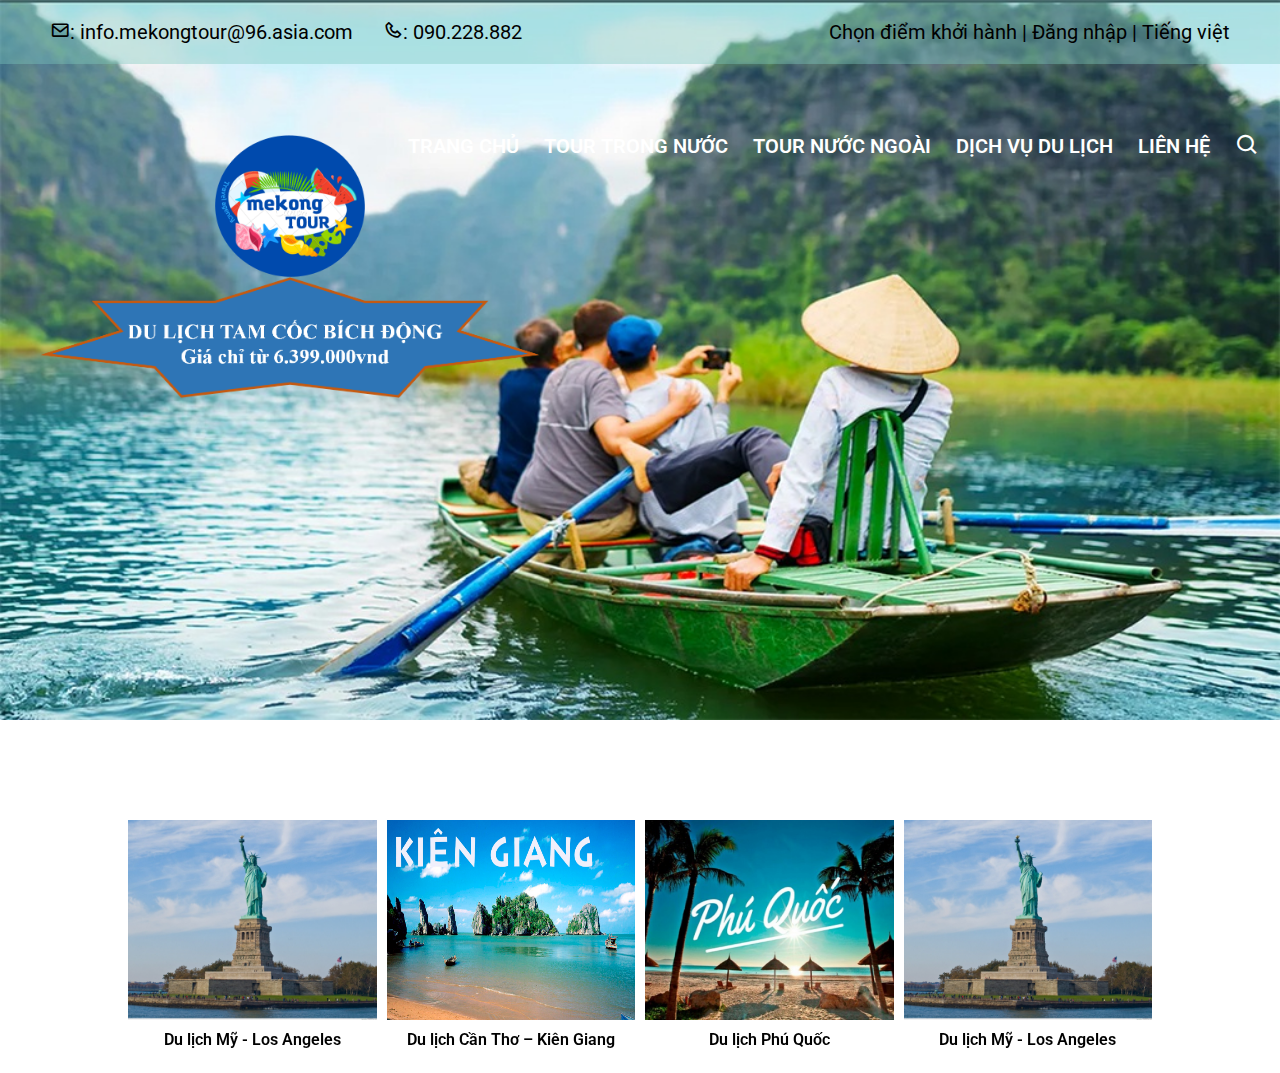
<file: Project/index.html>
<!DOCTYPE html>
<html lang="en">
  <head>
    <meta charset="UTF-8" />
    <meta http-equiv="X-UA-Compatible" content="IE=edge" />
    <meta name="viewport" content="width=device-width, initial-scale=1.0" />

    <link rel="preconnect" href="https://fonts.googleapis.com" />
    <link rel="preconnect" href="https://fonts.gstatic.com" crossorigin />
    <link href="https://fonts.googleapis.com/css2?family=Roboto:wght@300;400;500;700&display=swap" rel="stylesheet" />
    <link rel="stylesheet" href="./owlcarousel/assets/owl.carousel.min.css" />
    <link rel="stylesheet" href="./owlcarousel/assets/owl.theme.default.min.css" />
    <link href="https://unpkg.com/boxicons@2.1.2/css/boxicons.min.css" rel="stylesheet" />
    <link rel="stylesheet" href="./asset/css/styles.css" />
    <title>Mekong Tour</title>
  </head>
  <body>
    <div class="header">
      <div class="navigate">
        <div class="contact">
          <span><i class="bx bx-envelope"></i>: info.mekongtour@96.asia.com</span>
          <span><i class="bx bx-phone"></i>: 090.228.882</span>
        </div>
        <div>
          <a href="#"><span>Chọn điểm khởi hành |</span> </a>
          <a href="./login.html"><span>Đăng nhập |</span> </a>
          <span>Tiếng việt</span>
        </div>
      </div>
      <div class="menu">
        <div class="sub_1"><p>TRANG CHỦ</p></div>
        <div class="sub_1">
          <p>TOUR TRONG NƯỚC</p>
          <div class="sub_2">
            <a href="#"><p>Tour tự do</p></a>
            <a href="#"><p>Đặt phòng khách sạn</p></a>
            <a href="#"><p>Dịch vụ khác</p></a>
            <a href="#"><p>Cáp treo</p></a>
            <a href="#"><p>Chùm tua 30/04</p></a>
          </div>
        </div>
        <div class="sub_1">
          <p>TOUR NƯỚC NGOÀI</p>
          <div class="sub_2">
            <a href="#"><p>Du lịch Campuchia</p></a>
            <a href="#"><p>Du lịch Mỹ</p></a>
            <a href="#"><p>Du lịch Trung Quốc</p></a>
            <a href="#"><p>Du lịch Thái Lan</p></a>
            <a href="#"><p>Du lịch Ấn Độ</p></a>
            <a href="#"><p>Du lịch Anh</p></a>
          </div>
        </div>
        <div class="sub_1">
          <p>DỊCH VỤ DU LỊCH</p>
          <div class="sub_2">
            <a href="#"><p>Thuê xe</p></a>
            <a href="#"><p>Vé máy bay</p></a>
            <a href="#"><p>bảo hiểm du lịch</p></a>
            <a href="#"><p>DU lịch ủy thác Visa Nhật</p></a>
          </div>
        </div>
        <div class="sub_1"><p>LIÊN HỆ</p></div>
        <div class="sub_1"><i class="bx bx-search bx-sm"></i></div>
      </div>
      <div class="intro">
        <img src="./asset/image/logo team.png" alt="" />
        <img src="./asset//image/Picture1.png" alt="" />
      </div>
    </div>

    <div class="slide">
      <div class="owl-carousel">
        <div>
          <a href="https://www.klook.com/vi/blog/du-lich-my/">
            <img src="./asset/image/nu-than-tu-do-nuoc-my-scaled.jpg" alt="" />
            <p>Du lịch Mỹ - Los Angeles</p></a>
        </div>
        <div>
          <a href="https://vinpearl.com/vi/du-lich-kien-giang-101-bi-kip-an-choi-mua-sam-vui-quen-loi">
            <img src="./asset/image/du-lich-kien-giang-7.jpg" alt="" />
          <p>Du lịch Cần Thơ – Kiên Giang</p>
          </a>
        </div>
        <div>
          <a href="https://dulichkhampha24.com/kinh-nghiem-du-lich-phu-quoc.html">
            <img src="./asset/image/PQ.jpeg" alt="" />
          <p>Du lịch Phú Quốc</p>
          </a>
        </div>
        <div>
          <a href="https://www.klook.com/vi/blog/du-lich-my/">
            <img src="./asset/image/nu-than-tu-do-nuoc-my-scaled.jpg" alt="" />
          <p>Du lịch Mỹ - Los Angeles</p>
          </a>
        </div>
        <div>
          <a href="https://vinpearl.com/vi/du-lich-kien-giang-101-bi-kip-an-choi-mua-sam-vui-quen-loi">
            <img src="./asset/image/du-lich-kien-giang-7.jpg" alt="" />
          <p>Du lịch Cần Thơ – Kiên Giang</p>
          </a>
        </div>
        <div>
          <a href="https://dulichkhampha24.com/kinh-nghiem-du-lich-phu-quoc.html">
            <img src="./asset/image/PQ.jpeg" alt="" />
          <p>Du lịch Phú Quốc</p>
          </a>
        </div>   
    </div>

    <script src="jquery.min.js"></script>
    <script src="./owlcarousel/owl.carousel.min.js"></script>
    <script>
      var owl = $(".owl-carousel");
      owl.owlCarousel({
        items: 4,
        loop: true,
        margin: 10,
        autoplay: true,
        autoplayTimeout: 2000,
        autoplayHoverPause: true,
      });
      $(".play").on("click", function () {
        owl.trigger("play.owl.autoplay", [1000]);
      });
      $(".stop").on("click", function () {
        owl.trigger("stop.owl.autoplay");
      });
    </script>
  </body>
</html>
</file>
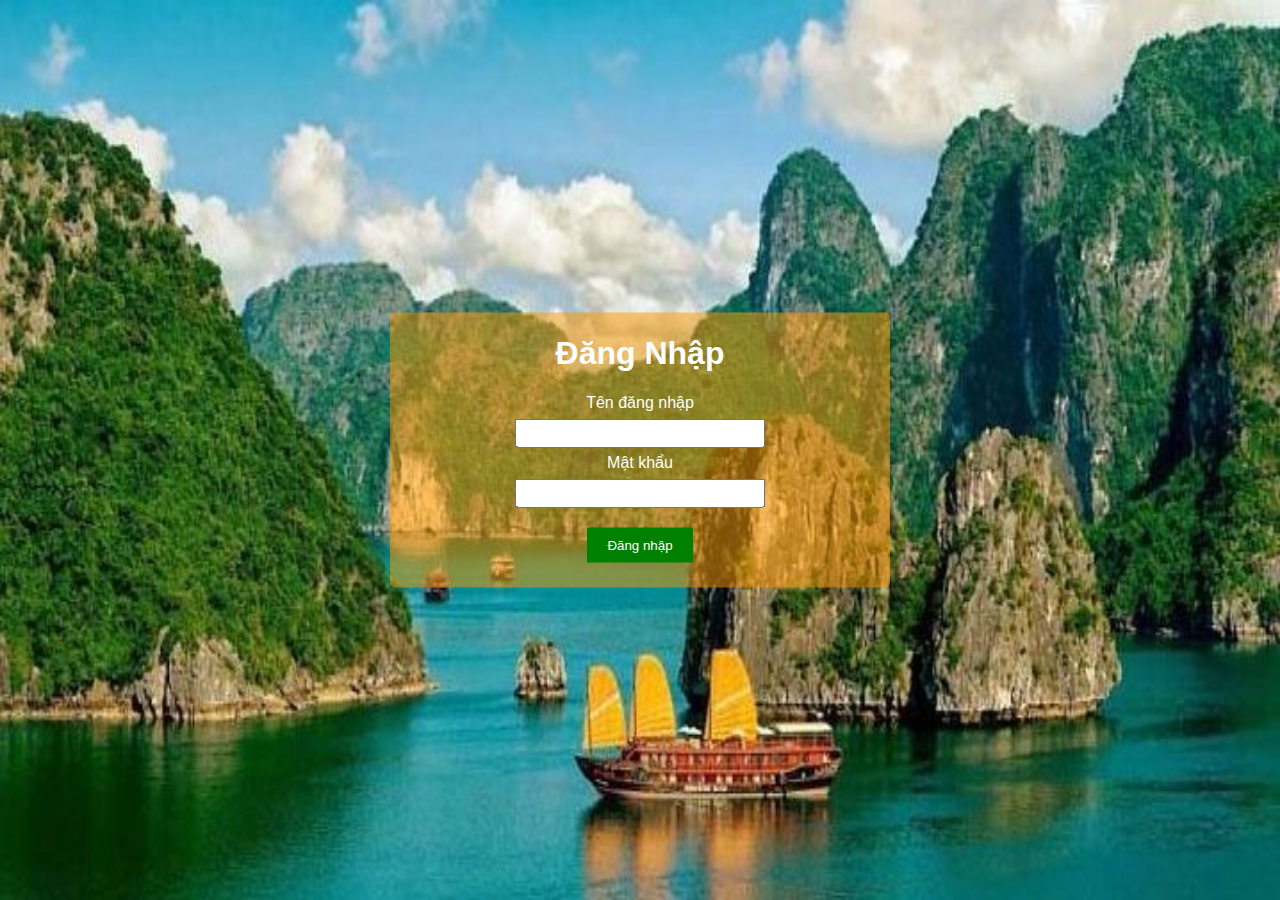
<file: Project/login.html>
<!DOCTYPE html>
<html lang="en">
  <head>
    <meta charset="UTF-8" />
    <meta http-equiv="X-UA-Compatible" content="IE=edge" />
    <meta name="viewport" content="width=device-width, initial-scale=1.0" />
    <link rel="stylesheet" href="./asset/css/styles.css" />
    <link rel="stylesheet" href="./asset/css/style_login.css" />
    <title>Đăng Nhập</title>
  </head>
  <body>
    <div class="container">
      <div class="box">
        <h1>Đăng Nhập</h1>
        <div class="form">
          <p>Tên đăng nhập</p>
          <input type="text" name="" id="" />
        </div>
        <div>
          <p>Mật khẩu</p>
          <input type="text" />
        </div>
        <div>
          <button>Đăng nhập</button>
        </div>
      </div>
    </div>
  </body>
</html>
</file>
<file: Project/asset/css/styles.css>
* {
  padding: 0;
  margin: 0;
  box-sizing: border-box;
  font-family: "Roboto", sans-serif;
}

a {
  text-decoration: none;
  color: #fff;
}

.header {
  position: relative;
  width: 100%;
  height: 80vh;
  color: #fff;
  background-image: url("../image/travel1_kowk.jpg");
  background-repeat: no-repeat;
  background-size: 100% 100%;
}

.header > a {
  display: block;
  font-size: 20px;
  padding: 20px 80px;
  background-color: rgba(0, 0, 0, 0.4);
}

.header .navigate {
  display: flex;
  justify-content: space-between;
  align-items: center;
  padding: 20px 50px;
  font-size: 20px;
  background-color: rgba(124, 199, 189, 0.4);
}
.navigate span {color: #000;}

.contact span + span {
  margin-left: 25px;
}

.menu {
  display: flex;
  justify-content: end;
  gap: 25px;
  margin-top: 50px;
  padding: 20px;
  font-size: 20px;
}

.sub_1 > p {
  font-weight: 600;
}

.intro {
  position: absolute;
  left: 0;
  top: 125px;
  padding: 10px 40px;
}
.intro img {
  display: block;
  width: 150px;
  margin: auto;
}

.intro img:last-child {
  width: 500px;
}

.sub_2 {
  background-color: #fff;
  display: none;
  padding: 18px;
}

.sub_2 p {
  color: #000;
}

.sub_1:hover .sub_2 {
  display: block;
  animation: showsub 0.5s linear;
}

@keyframes showsub {
  0% {
    opacity: 0;
  }
  100% {
    opacity: 1;
  }
}

/* ================================== */

.box {
  color: #fff;
  position: absolute;
  width: 500px;
  margin: auto;
  background-color: rgba(255, 153, 0, 0.5);
  padding: 25px;
  text-align: center;
  line-height: 30px;
  border-radius: 5px;
  left: 50%;
  top: 50%;
  transform: translateX(-50%) translateY(-50%);
}

.box input {
  padding: 5px 10px;
  width: 250px;
}

.form {
  margin-top: 20px;
}

.form div {
  margin-top: 10px;
}

button {
  padding: 10px 20px;
  margin-top: 20px;
  background-color: green;
  border: none;
  color: #fff;
}

/* ============================ */
.slide {
  width: 80%;
  margin-top: 100px;
  margin-left: auto;
  margin-right: auto;
  text-align: center;
}

.slide img {
  width: 100px;
  height: 200px;
}

.slide p {
  margin-top: 10px;
  font-weight: 600;
}
.slide p {
  color: #000;
}
</file>
<file: Project/asset/css/style_login.css>
.container {
  width: 100%;
  height: 100vh;
  background-image: url("/Project/asset/image/tranh-phong-canh-vinh-ha-long-989-718x380.jpg");
  background-repeat: no-repeat;
  background-size: 100% 100%;
}
</file>
